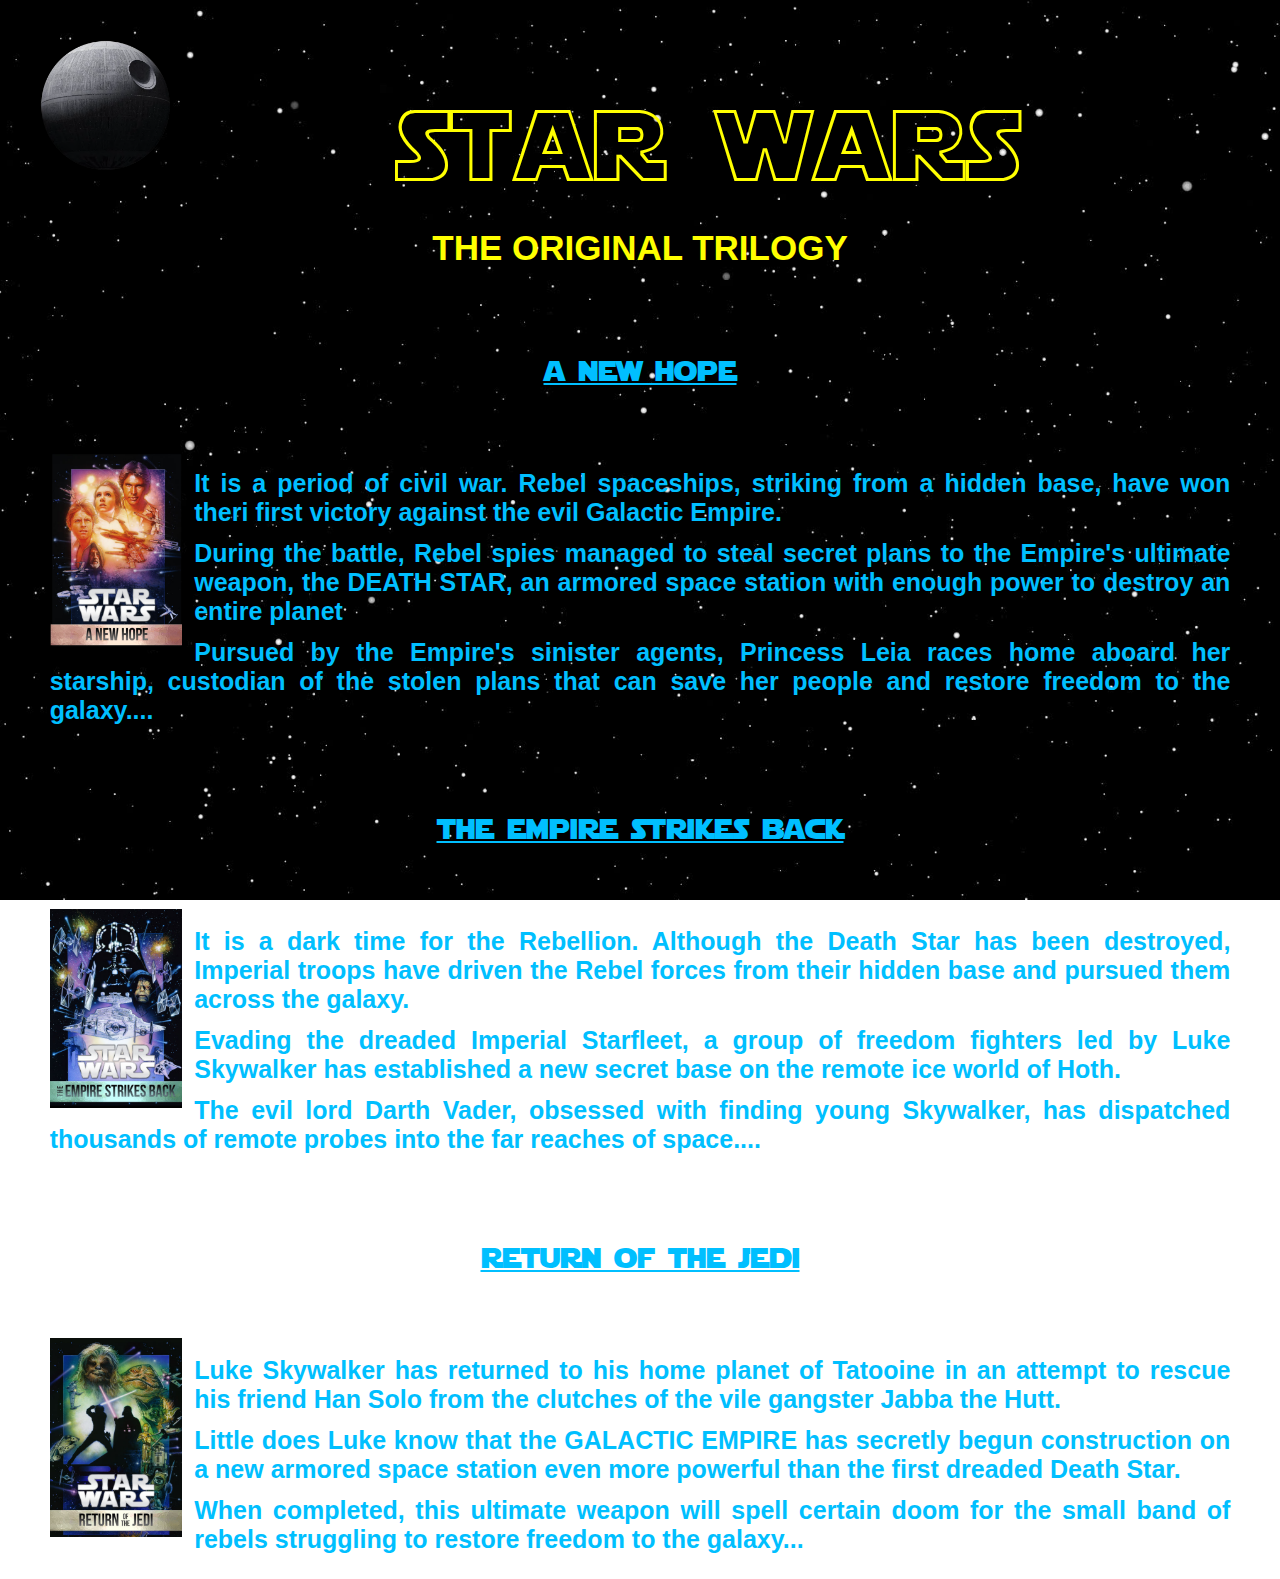
<file: index.html>
<!DOCTYPE html>
<html lang="en">
<head>
	<title>Star Wars: The Original Trilogy</title>
  <link rel="icon" type="image/png" href="Death_Star.png">
  <meta charset="utf-8">
  <meta name="viewport" content="width=device-width, initial-scale=1">
  <link rel="stylesheet" href="style.css">
</head>
<body>
    <a href="Prequel_Memes.html"><img src="Death_Star.png"></a>
     <div class="yellow-text">
      <h1>star wars</h1>
      <h2>THE ORIGINAL TRILOGY</h2> 
     </div>
    <div class="blue-text">
      <a href="A_New_Hope.html"><h3>a new hope</h3></a>
	  <img src="A_New_Hope.jpg">
      <p>It is a period of civil war. Rebel spaceships, striking from a hidden base, have won theri first victory against the evil Galactic Empire.</p>
      <p>During the battle, Rebel spies managed to steal secret plans to the Empire's ultimate weapon, the DEATH STAR, an armored space station with enough power to destroy an entire planet</p>
	  <p>Pursued by the Empire's sinister agents, Princess Leia races home aboard her starship, custodian of the stolen plans that can save her people and restore freedom to the galaxy....</p>
    </div>
<div class="blue-text">
      <a href="The_Empire_Strikes_Back.html"><h4>the empire strikes back</h4></a>
	  <img src="The_Empire_Strikes_Back.jpg">
      <p>It is a dark time for the Rebellion. Although the Death Star has been destroyed, Imperial troops have driven the Rebel forces from their hidden base and pursued them across the galaxy.</p>
      <p>Evading the dreaded Imperial Starfleet, a group of freedom fighters led by Luke Skywalker has established a new secret base on the remote ice world of Hoth.</p>
	  <p>The evil lord Darth Vader, obsessed with finding young Skywalker, has dispatched thousands of remote probes into the far reaches of space....</p>
    </div>
<div class="blue-text">
      <a href="Return_of_the_Jedi.html"><h5>return of the jedi</h5></a>
      <img src="Return_of_the_Jedi.jpg">      
      <p>Luke Skywalker has returned to his home planet of Tatooine in an attempt to rescue his friend Han Solo from the clutches of the vile gangster Jabba the Hutt.</p>
      <p>Little does Luke know that the GALACTIC EMPIRE has secretly begun construction on a new armored space station even more powerful than the first dreaded Death Star.</p>
	  <p>When completed, this ultimate weapon will spell certain doom for the small band of rebels struggling to restore freedom to the galaxy...</p>
    </div>
</body>
</html>
</file>
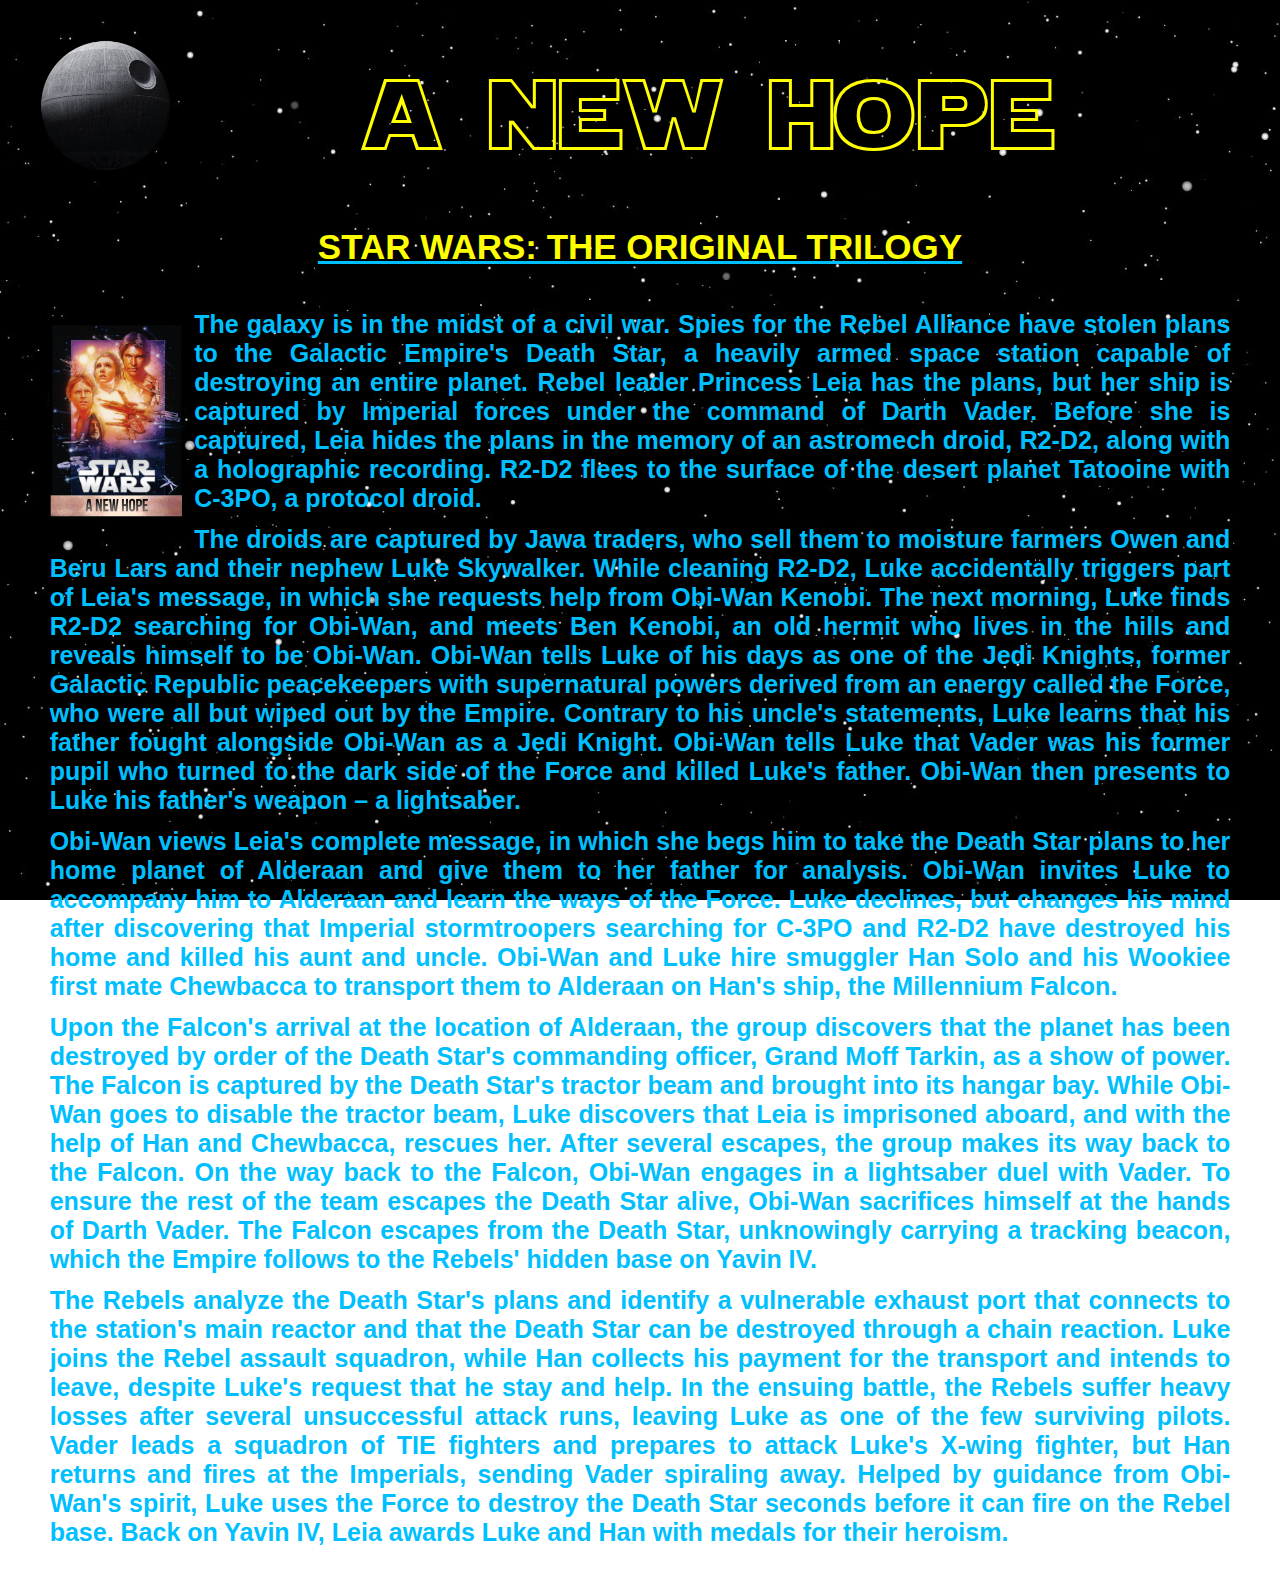
<file: A_New_Hope.html>
<!DOCTYPE html>
<html lang="en">
<head>
  <img src="Death_Star.png">
  <title>Star Wars: A New Hope</title>
  <link rel="icon" type="image/png" href="Death_Star.png">
  <meta charset="utf-8">
  <meta name="viewport" content="width=device-width, initial-scale=1">
  <link rel="stylesheet" href="style.css">
</head>
<body>

<div class="yellow-text">
  <h1>a new hope</h1>
  <a href="index.html"><h2>STAR WARS: THE ORIGINAL TRILOGY</h2></a>
    </div>
<div class="blue-text">
	  <img src="A_New_Hope.jpg">
      <p>The galaxy is in the midst of a civil war. Spies for the Rebel Alliance have stolen plans to the Galactic Empire's Death Star, a heavily armed space station capable of destroying an entire planet. Rebel leader Princess Leia has the plans, but her ship is captured by Imperial forces under the command of Darth Vader. Before she is captured, Leia hides the plans in the memory of an astromech droid, R2-D2, along with a holographic recording. R2-D2 flees to the surface of the desert planet Tatooine with C-3PO, a protocol droid.</p>
      <p>The droids are captured by Jawa traders, who sell them to moisture farmers Owen and Beru Lars and their nephew Luke Skywalker. While cleaning R2-D2, Luke accidentally triggers part of Leia's message, in which she requests help from Obi-Wan Kenobi. The next morning, Luke finds R2-D2 searching for Obi-Wan, and meets Ben Kenobi, an old hermit who lives in the hills and reveals himself to be Obi-Wan. Obi-Wan tells Luke of his days as one of the Jedi Knights, former Galactic Republic peacekeepers with supernatural powers derived from an energy called the Force, who were all but wiped out by the Empire. Contrary to his uncle's statements, Luke learns that his father fought alongside Obi-Wan as a Jedi Knight. Obi-Wan tells Luke that Vader was his former pupil who turned to the dark side of the Force and killed Luke's father. Obi-Wan then presents to Luke his father's weapon – a lightsaber.</p>
	  <p>Obi-Wan views Leia's complete message, in which she begs him to take the Death Star plans to her home planet of Alderaan and give them to her father for analysis. Obi-Wan invites Luke to accompany him to Alderaan and learn the ways of the Force. Luke declines, but changes his mind after discovering that Imperial stormtroopers searching for C-3PO and R2-D2 have destroyed his home and killed his aunt and uncle. Obi-Wan and Luke hire smuggler Han Solo and his Wookiee first mate Chewbacca to transport them to Alderaan on Han's ship, the Millennium Falcon.</p>
	  <p>Upon the Falcon's arrival at the location of Alderaan, the group discovers that the planet has been destroyed by order of the Death Star's commanding officer, Grand Moff Tarkin, as a show of power. The Falcon is captured by the Death Star's tractor beam and brought into its hangar bay. While Obi-Wan goes to disable the tractor beam, Luke discovers that Leia is imprisoned aboard, and with the help of Han and Chewbacca, rescues her. After several escapes, the group makes its way back to the Falcon. On the way back to the Falcon, Obi-Wan engages in a lightsaber duel with Vader. To ensure the rest of the team escapes the Death Star alive, Obi-Wan sacrifices himself at the hands of Darth Vader. The Falcon escapes from the Death Star, unknowingly carrying a tracking beacon, which the Empire follows to the Rebels' hidden base on Yavin IV.</p>
	  <p>The Rebels analyze the Death Star's plans and identify a vulnerable exhaust port that connects to the station's main reactor and that the Death Star can be destroyed through a chain reaction. Luke joins the Rebel assault squadron, while Han collects his payment for the transport and intends to leave, despite Luke's request that he stay and help. In the ensuing battle, the Rebels suffer heavy losses after several unsuccessful attack runs, leaving Luke as one of the few surviving pilots. Vader leads a squadron of TIE fighters and prepares to attack Luke's X-wing fighter, but Han returns and fires at the Imperials, sending Vader spiraling away. Helped by guidance from Obi-Wan's spirit, Luke uses the Force to destroy the Death Star seconds before it can fire on the Rebel base. Back on Yavin IV, Leia awards Luke and Han with medals for their heroism.</p>
    </div>
</div>

</body>
</html>
</file>
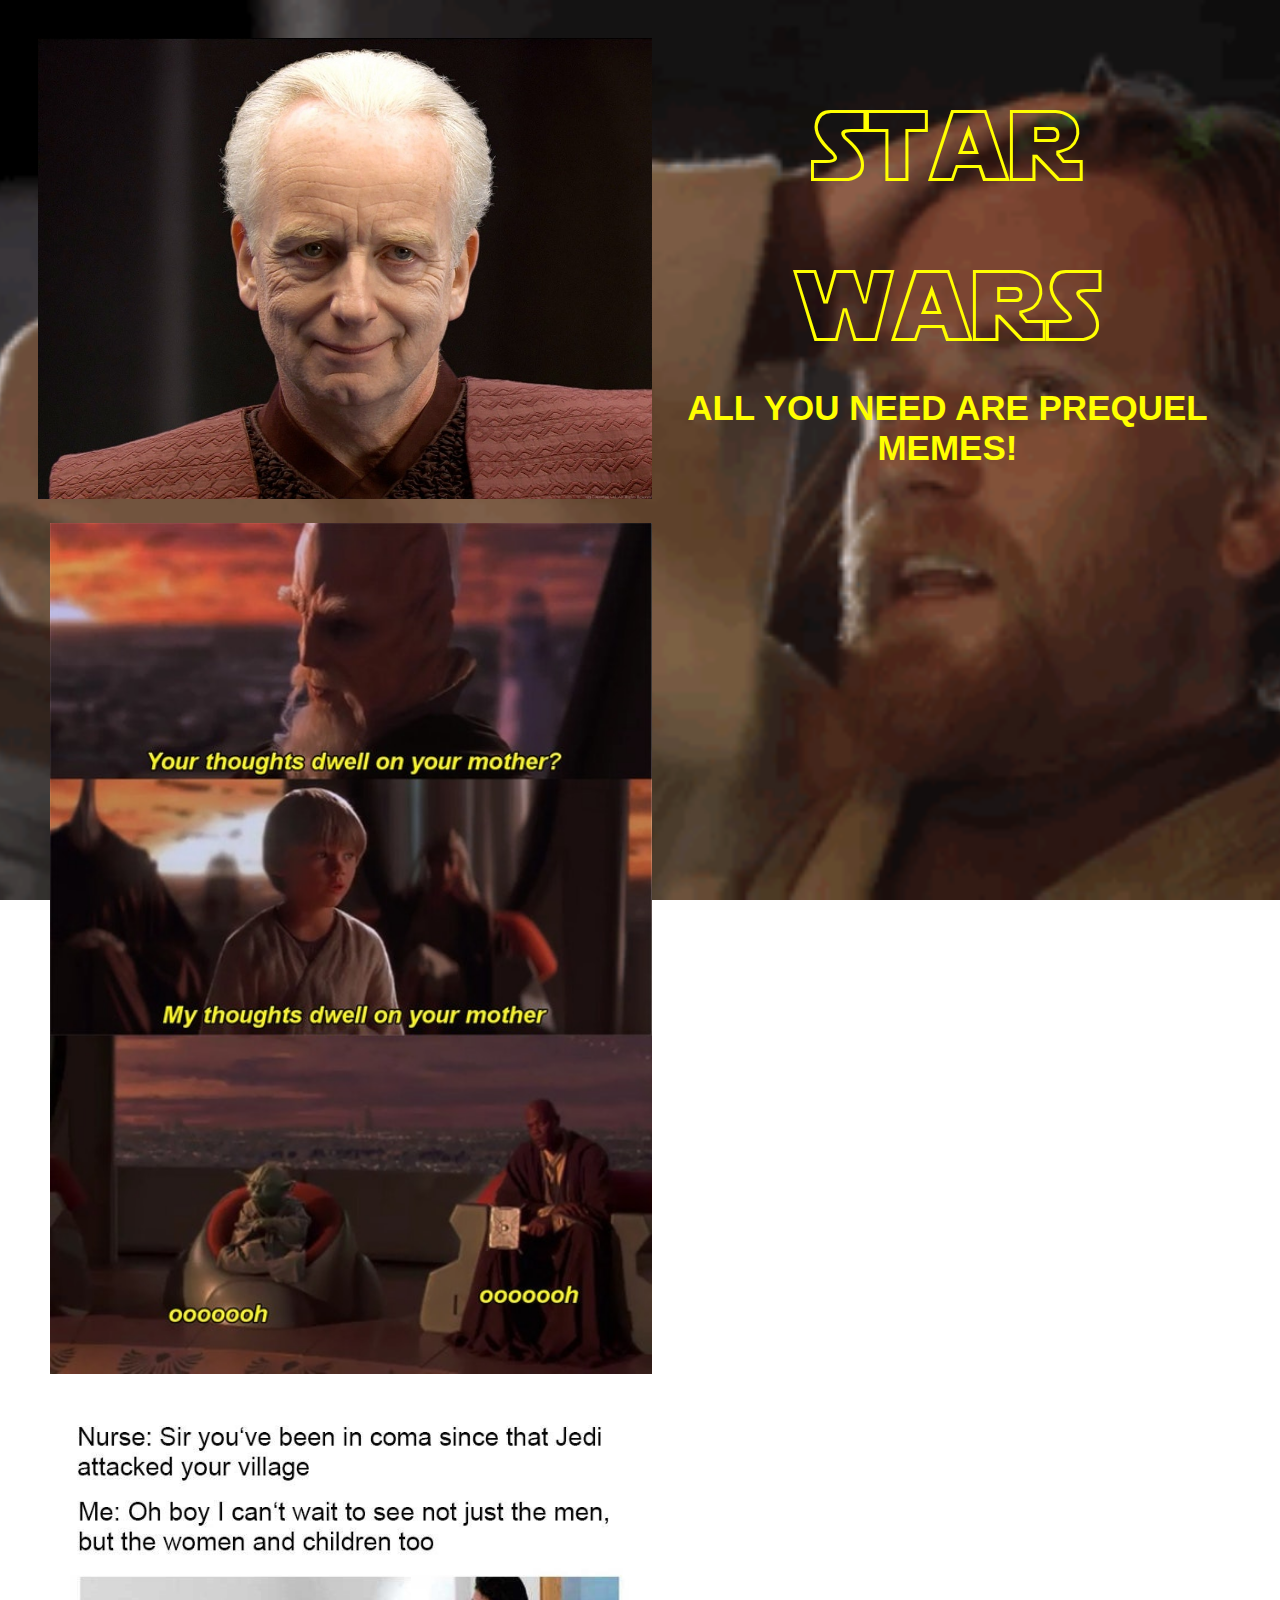
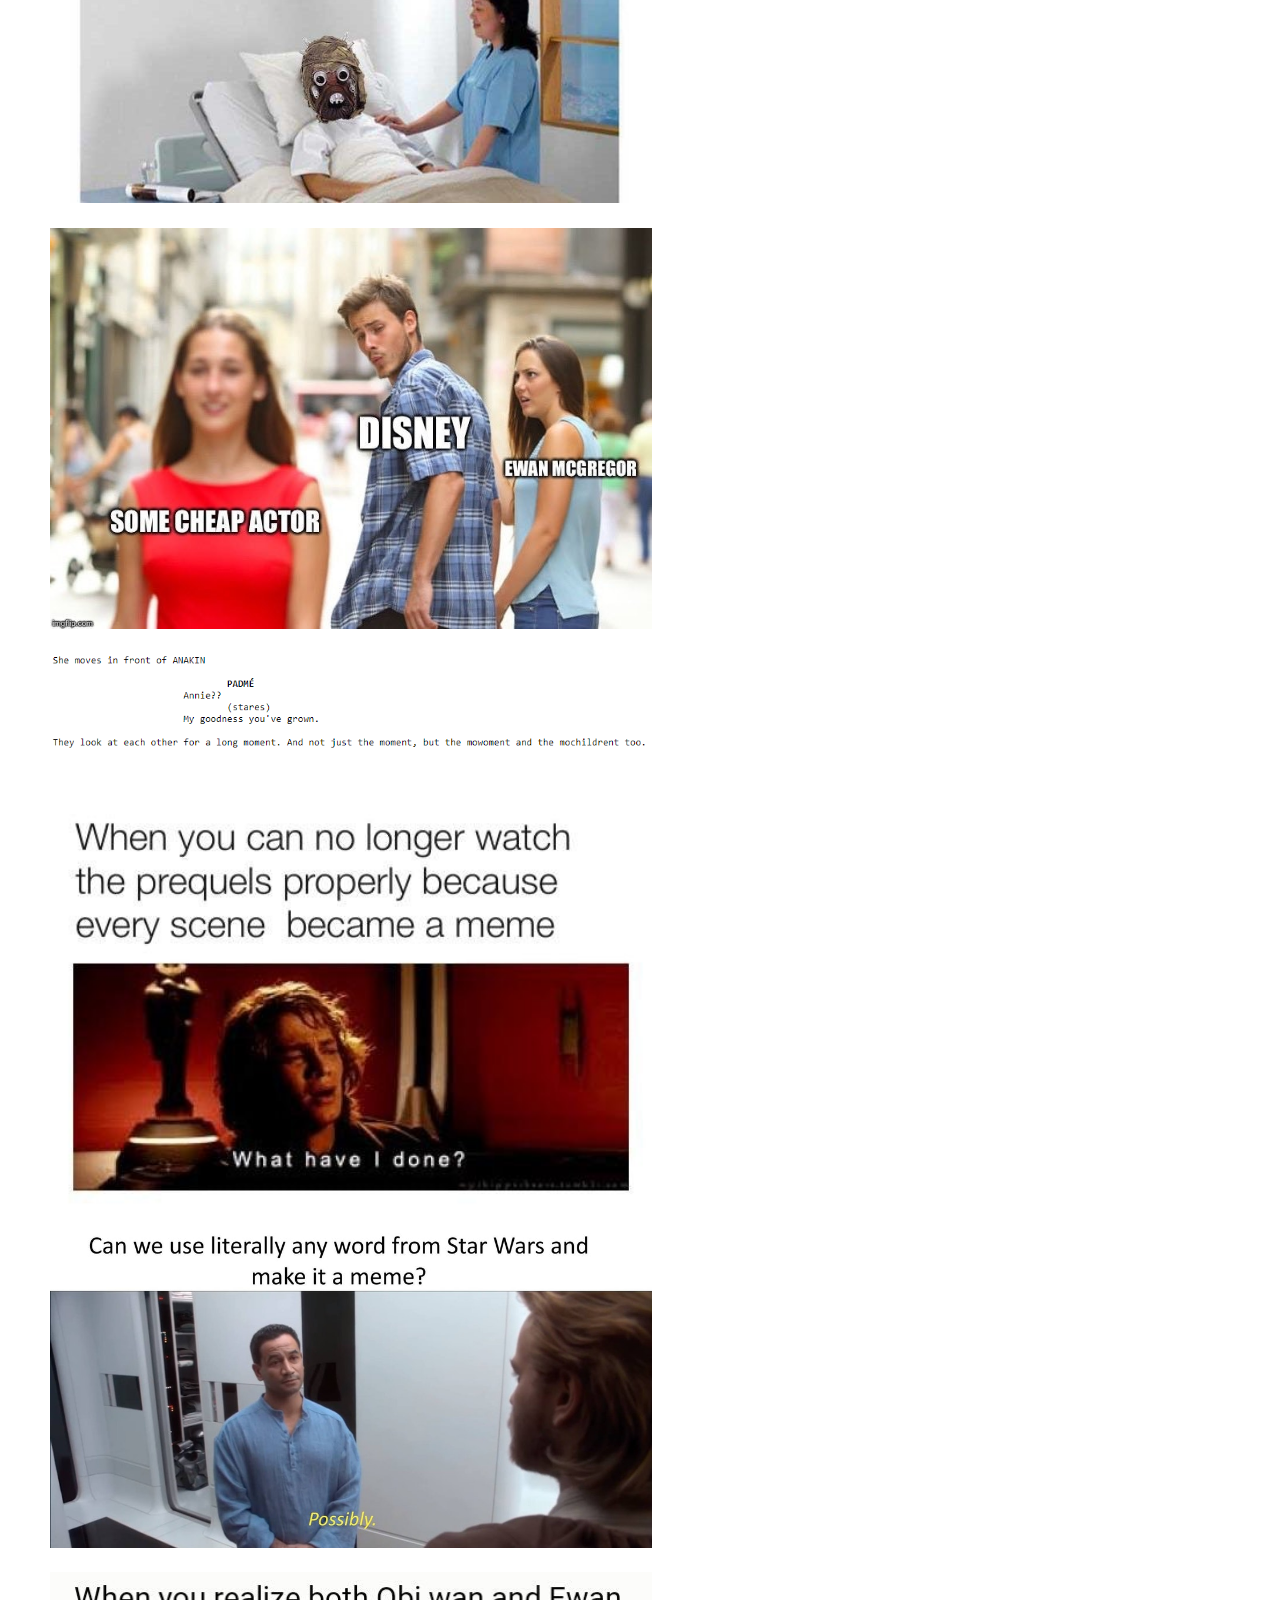
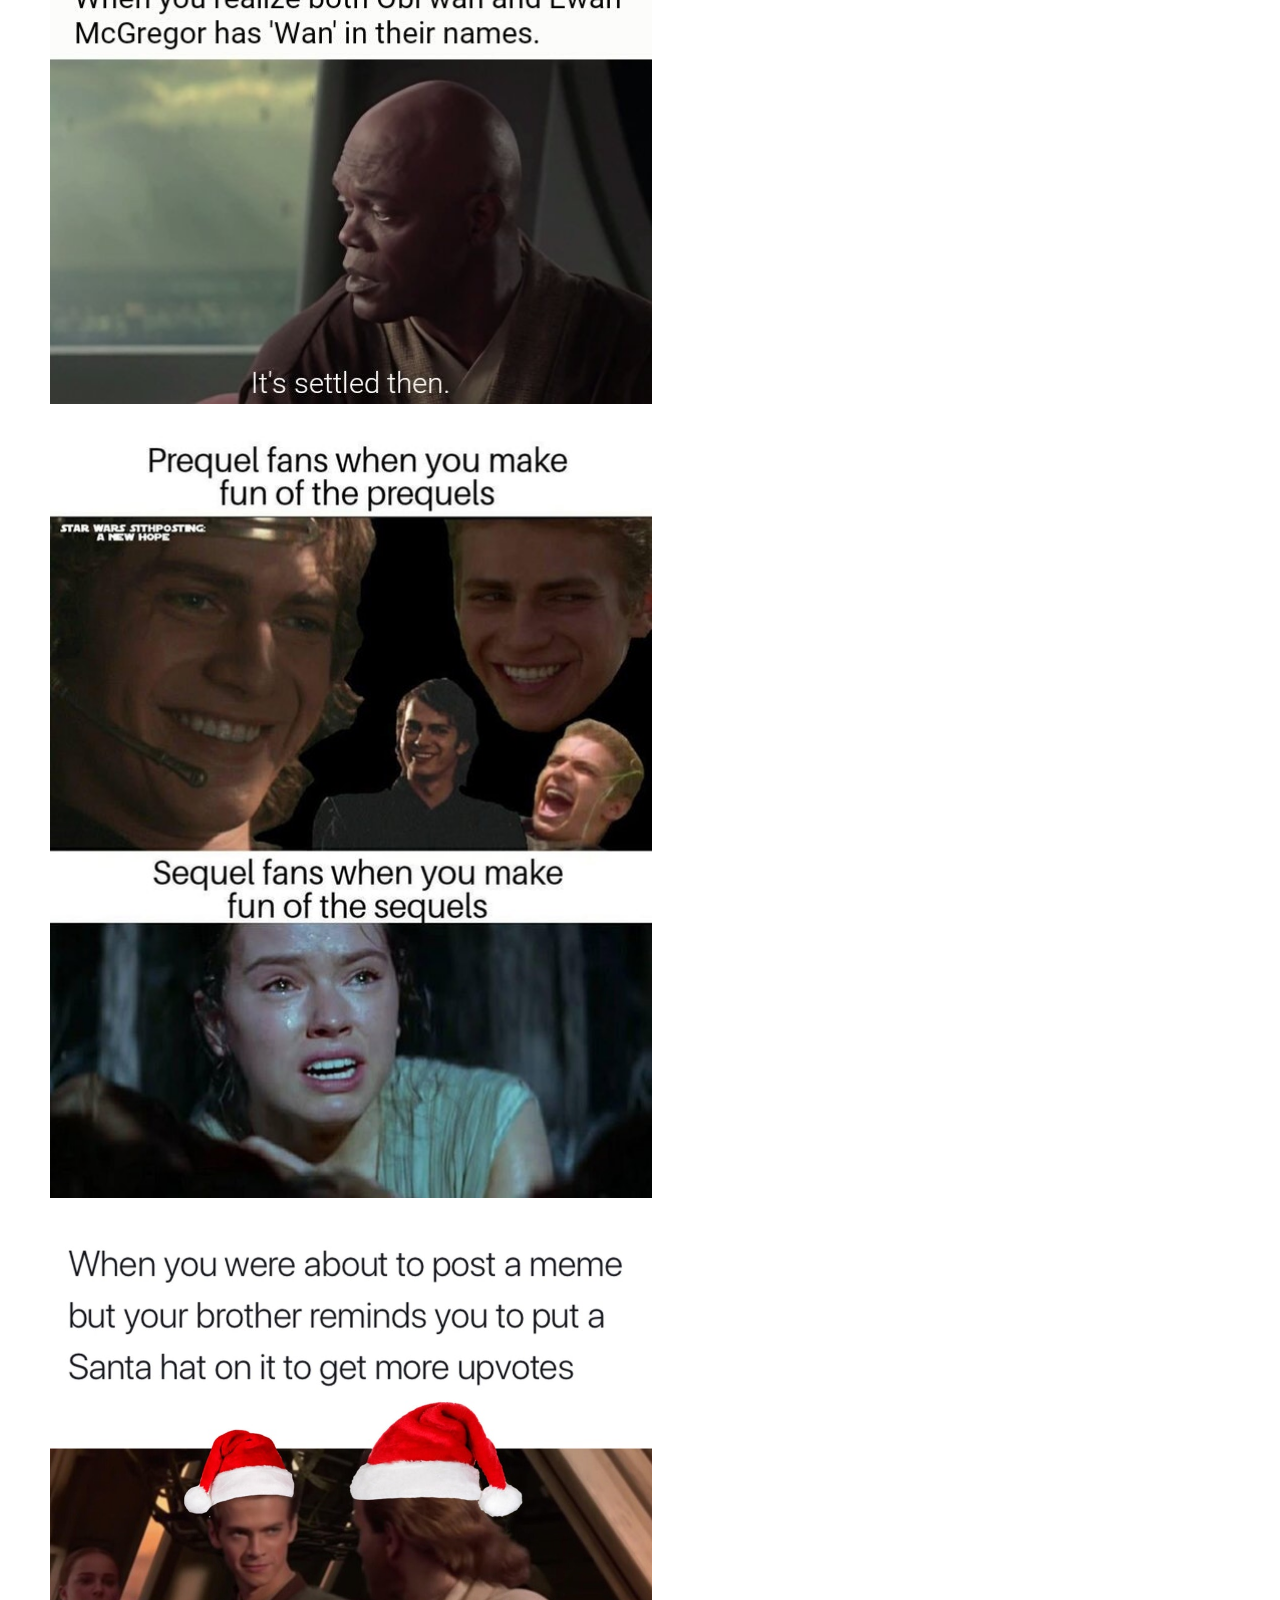
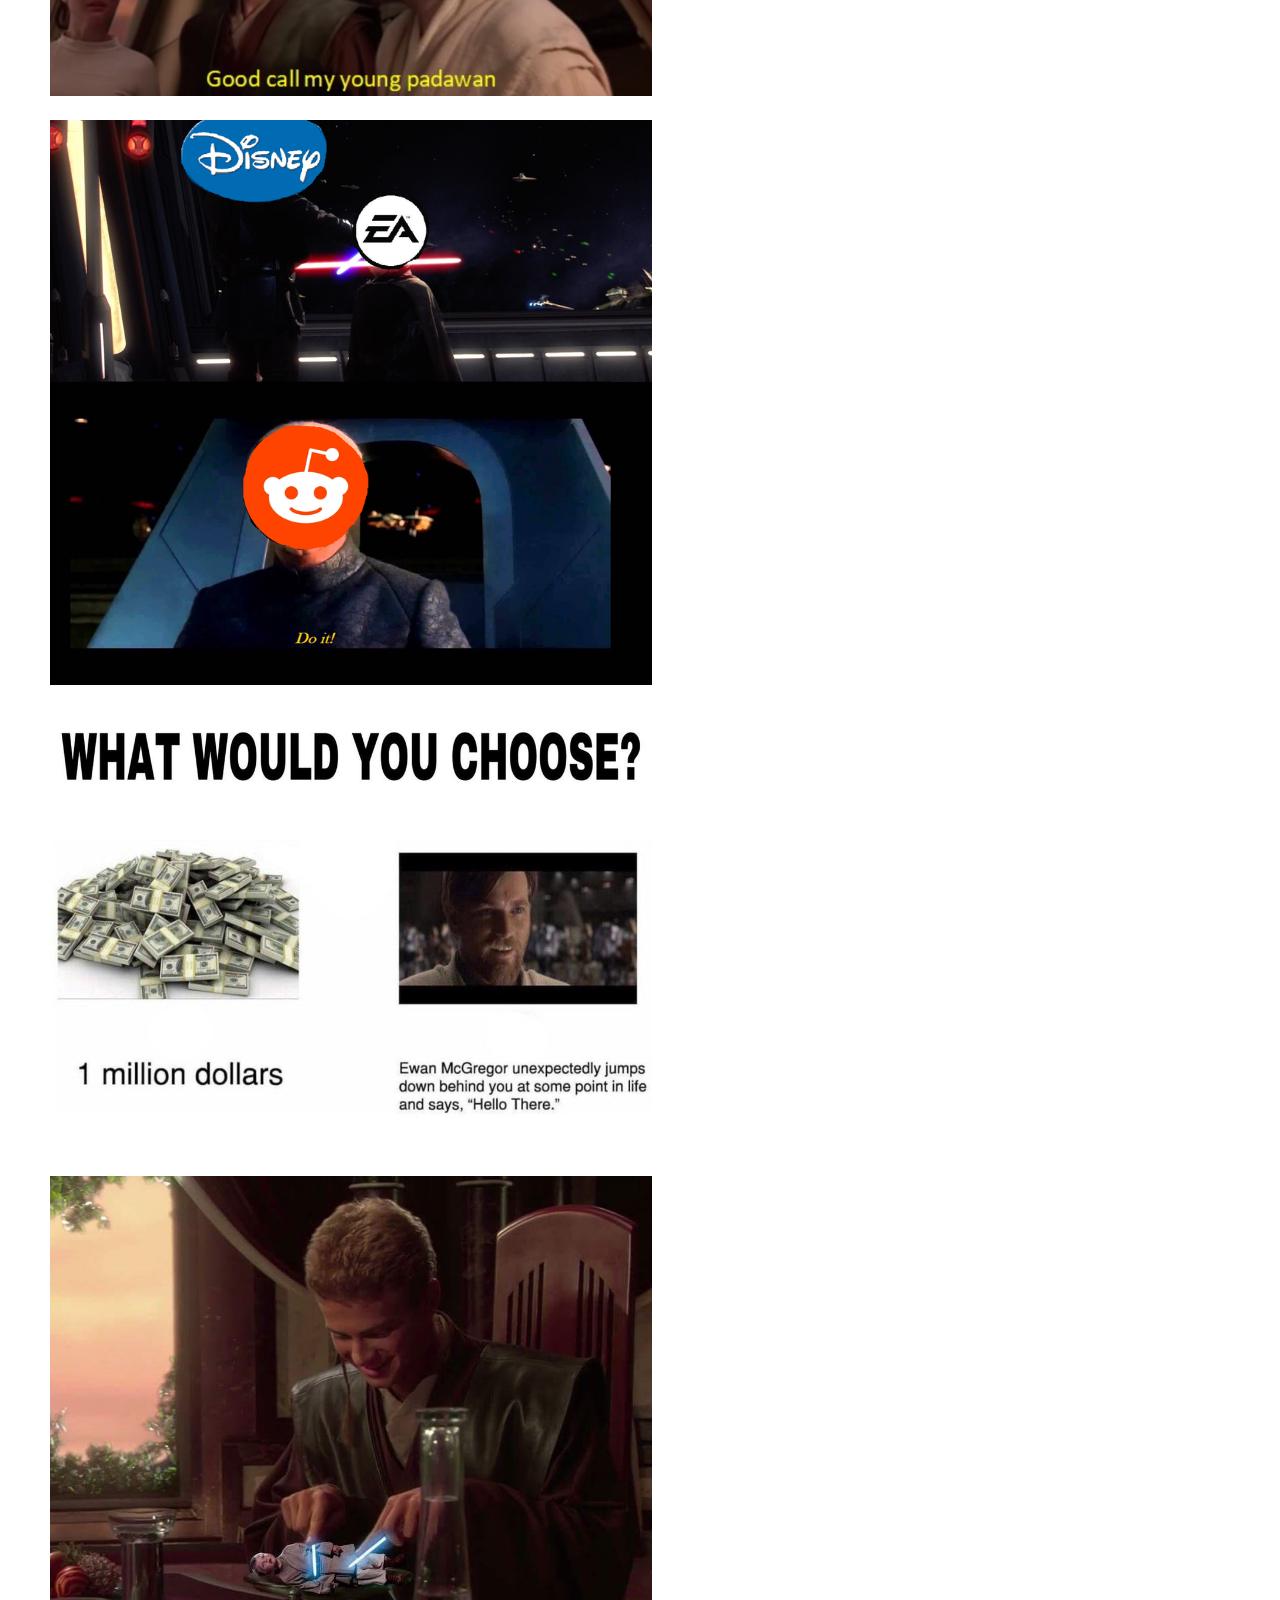
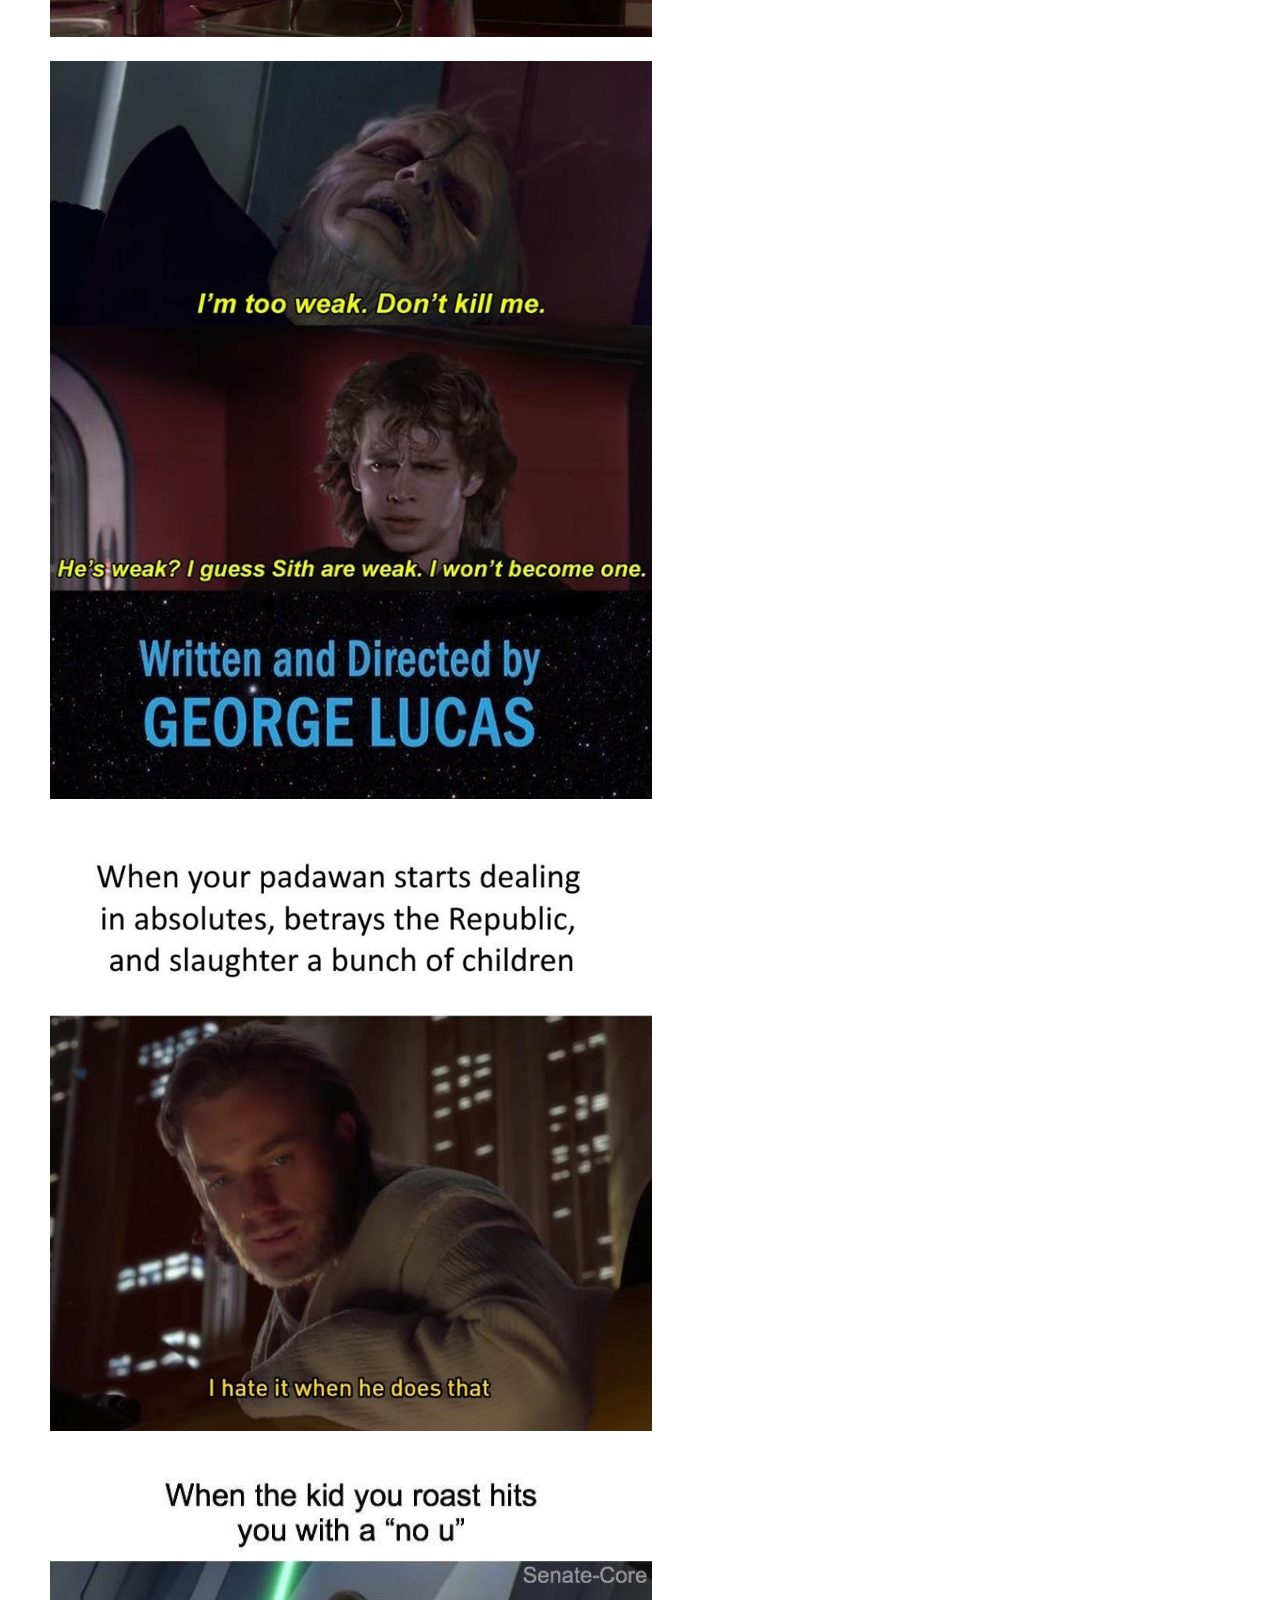
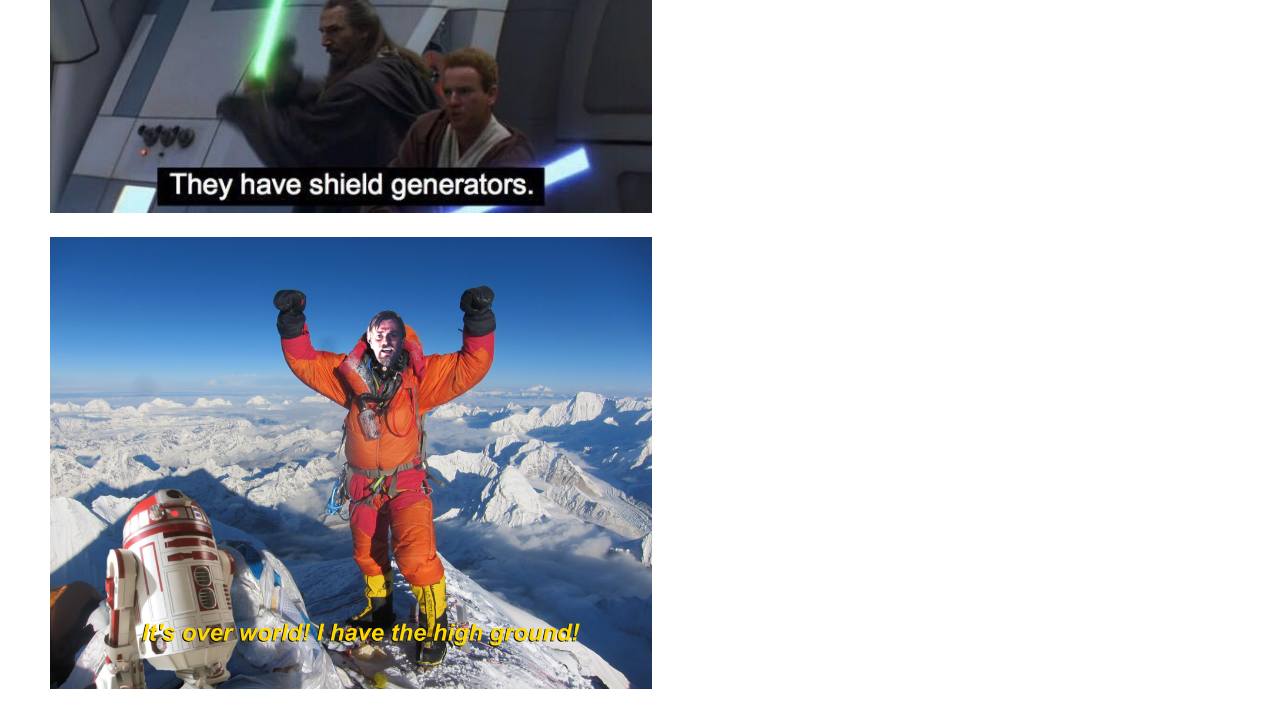
<file: Prequel_Memes.html>
<!DOCTYPE html>
<html lang="en">
<head>
    <a href="index.html"><img src="Senate.jpg"></a>
	<title>Star Wars: Prequel Memes</title>
  <link rel="icon" type="image/png" href="Senate.jpg">
  <meta charset="utf-8">
  <meta name="viewport" content="width=device-width, initial-scale=1">
  <link rel="stylesheet" href="style2.css">
</head>
<body>
     <div class="yellow-text">
      <h1>star wars</h1>
      <h2>ALL YOU NEED ARE PREQUEL MEMES!</h2> 
     </div>
	  <div>
	  <img src="Prequel_Meme1.jpg">
	  <img src="Prequel_Meme2.jpg">
      <img src="Prequel_Meme3.jpg">      
      <img src="Prequel_Meme4.png">      
      <img src="Prequel_Meme5.jpg">      
      <img src="Prequel_Meme6.jpg">
	  <img src="Prequel_Meme7.jpg">
	  <img src="Prequel_Meme8.jpg">
      <img src="Prequel_Meme9.jpg">      
      <img src="Prequel_Meme10.png">      
      <img src="Prequel_Meme11.jpg">      
      <img src="Prequel_Meme12.jpg">
      <img src="Prequel_Meme13.jpg">      
      <img src="Prequel_Meme14.jpg">	
      <img src="Prequel_Meme15.jpg">
      <img src="Prequel_Meme16.png">	  
      </div>
</body>
</html>
</file>
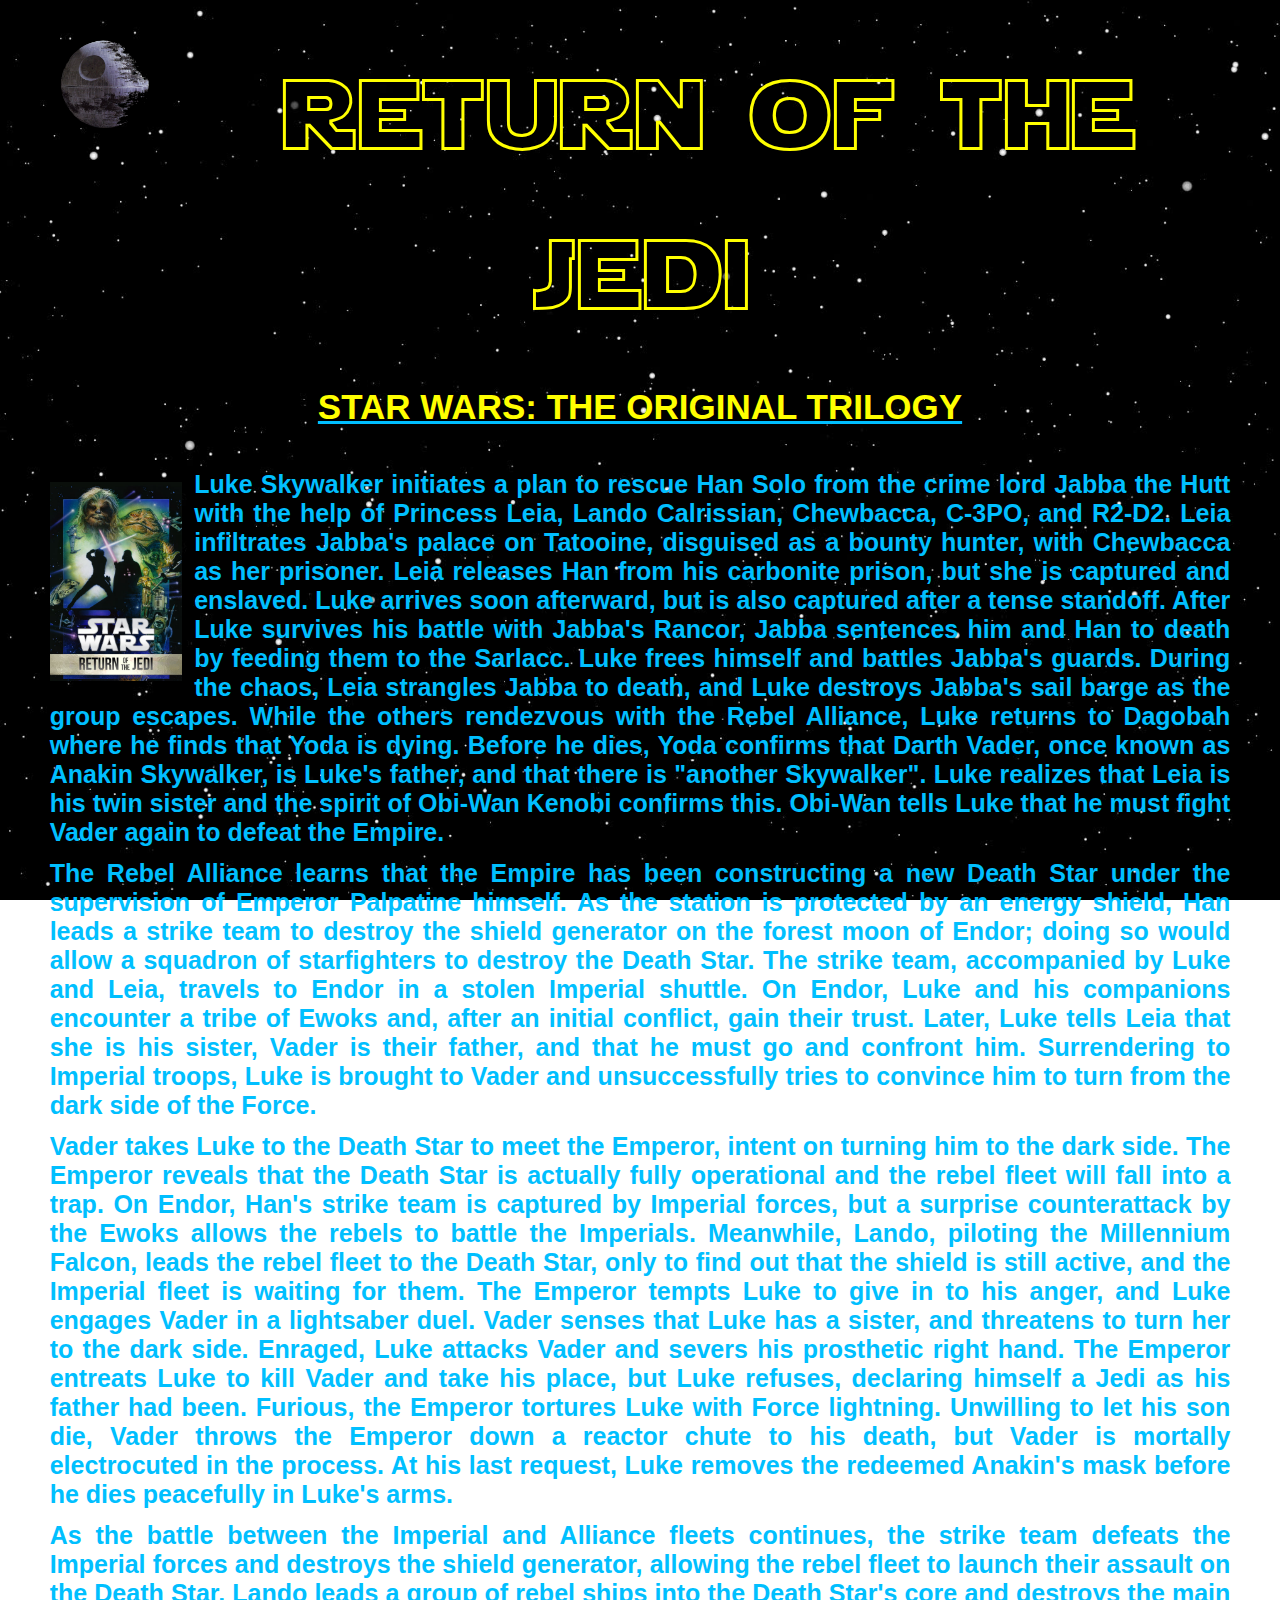
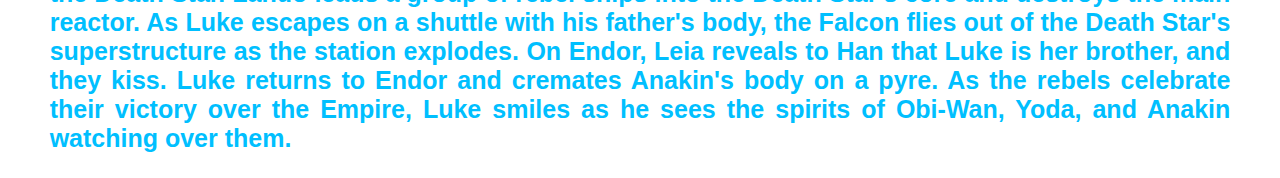
<file: Return_of_the_Jedi.html>
<!DOCTYPE html>
<html lang="en">
<head>
  <img src="Death_Star_II.png">
  <title>Star Wars: Return of the Jedi</title>
  <link rel="icon" type="image/png" href="Death_Star.png">
  <meta charset="utf-8">
  <meta name="viewport" content="width=device-width, initial-scale=1">
  <link rel="stylesheet" href="style.css">
</head>
<body>

<div class="yellow-text">
  <h1>return of the jedi</h1>
  <a href="index.html"><h2>STAR WARS: THE ORIGINAL TRILOGY</h2></a>
    </div>
<div class="blue-text">
      <img src="Return_of_the_Jedi.jpg">      
      <p>Luke Skywalker initiates a plan to rescue Han Solo from the crime lord Jabba the Hutt with the help of Princess Leia, Lando Calrissian, Chewbacca, C-3PO, and R2-D2. Leia infiltrates Jabba's palace on Tatooine, disguised as a bounty hunter, with Chewbacca as her prisoner. Leia releases Han from his carbonite prison, but she is captured and enslaved. Luke arrives soon afterward, but is also captured after a tense standoff. After Luke survives his battle with Jabba's Rancor, Jabba sentences him and Han to death by feeding them to the Sarlacc. Luke frees himself and battles Jabba's guards. During the chaos, Leia strangles Jabba to death, and Luke destroys Jabba's sail barge as the group escapes. While the others rendezvous with the Rebel Alliance, Luke returns to Dagobah where he finds that Yoda is dying. Before he dies, Yoda confirms that Darth Vader, once known as Anakin Skywalker, is Luke's father, and that there is "another Skywalker". Luke realizes that Leia is his twin sister and the spirit of Obi-Wan Kenobi confirms this. Obi-Wan tells Luke that he must fight Vader again to defeat the Empire.</p>
      <p>The Rebel Alliance learns that the Empire has been constructing a new Death Star under the supervision of Emperor Palpatine himself. As the station is protected by an energy shield, Han leads a strike team to destroy the shield generator on the forest moon of Endor; doing so would allow a squadron of starfighters to destroy the Death Star. The strike team, accompanied by Luke and Leia, travels to Endor in a stolen Imperial shuttle. On Endor, Luke and his companions encounter a tribe of Ewoks and, after an initial conflict, gain their trust. Later, Luke tells Leia that she is his sister, Vader is their father, and that he must go and confront him. Surrendering to Imperial troops, Luke is brought to Vader and unsuccessfully tries to convince him to turn from the dark side of the Force.</p>
	  <p>Vader takes Luke to the Death Star to meet the Emperor, intent on turning him to the dark side. The Emperor reveals that the Death Star is actually fully operational and the rebel fleet will fall into a trap. On Endor, Han's strike team is captured by Imperial forces, but a surprise counterattack by the Ewoks allows the rebels to battle the Imperials. Meanwhile, Lando, piloting the Millennium Falcon, leads the rebel fleet to the Death Star, only to find out that the shield is still active, and the Imperial fleet is waiting for them. The Emperor tempts Luke to give in to his anger, and Luke engages Vader in a lightsaber duel. Vader senses that Luke has a sister, and threatens to turn her to the dark side. Enraged, Luke attacks Vader and severs his prosthetic right hand. The Emperor entreats Luke to kill Vader and take his place, but Luke refuses, declaring himself a Jedi as his father had been. Furious, the Emperor tortures Luke with Force lightning. Unwilling to let his son die, Vader throws the Emperor down a reactor chute to his death, but Vader is mortally electrocuted in the process. At his last request, Luke removes the redeemed Anakin's mask before he dies peacefully in Luke's arms.</p>
	  <p>As the battle between the Imperial and Alliance fleets continues, the strike team defeats the Imperial forces and destroys the shield generator, allowing the rebel fleet to launch their assault on the Death Star. Lando leads a group of rebel ships into the Death Star's core and destroys the main reactor. As Luke escapes on a shuttle with his father's body, the Falcon flies out of the Death Star's superstructure as the station explodes. On Endor, Leia reveals to Han that Luke is her brother, and they kiss. Luke returns to Endor and cremates Anakin's body on a pyre. As the rebels celebrate their victory over the Empire, Luke smiles as he sees the spirits of Obi-Wan, Yoda, and Anakin watching over them.</p>

</div>

</body>
</html>
</file>
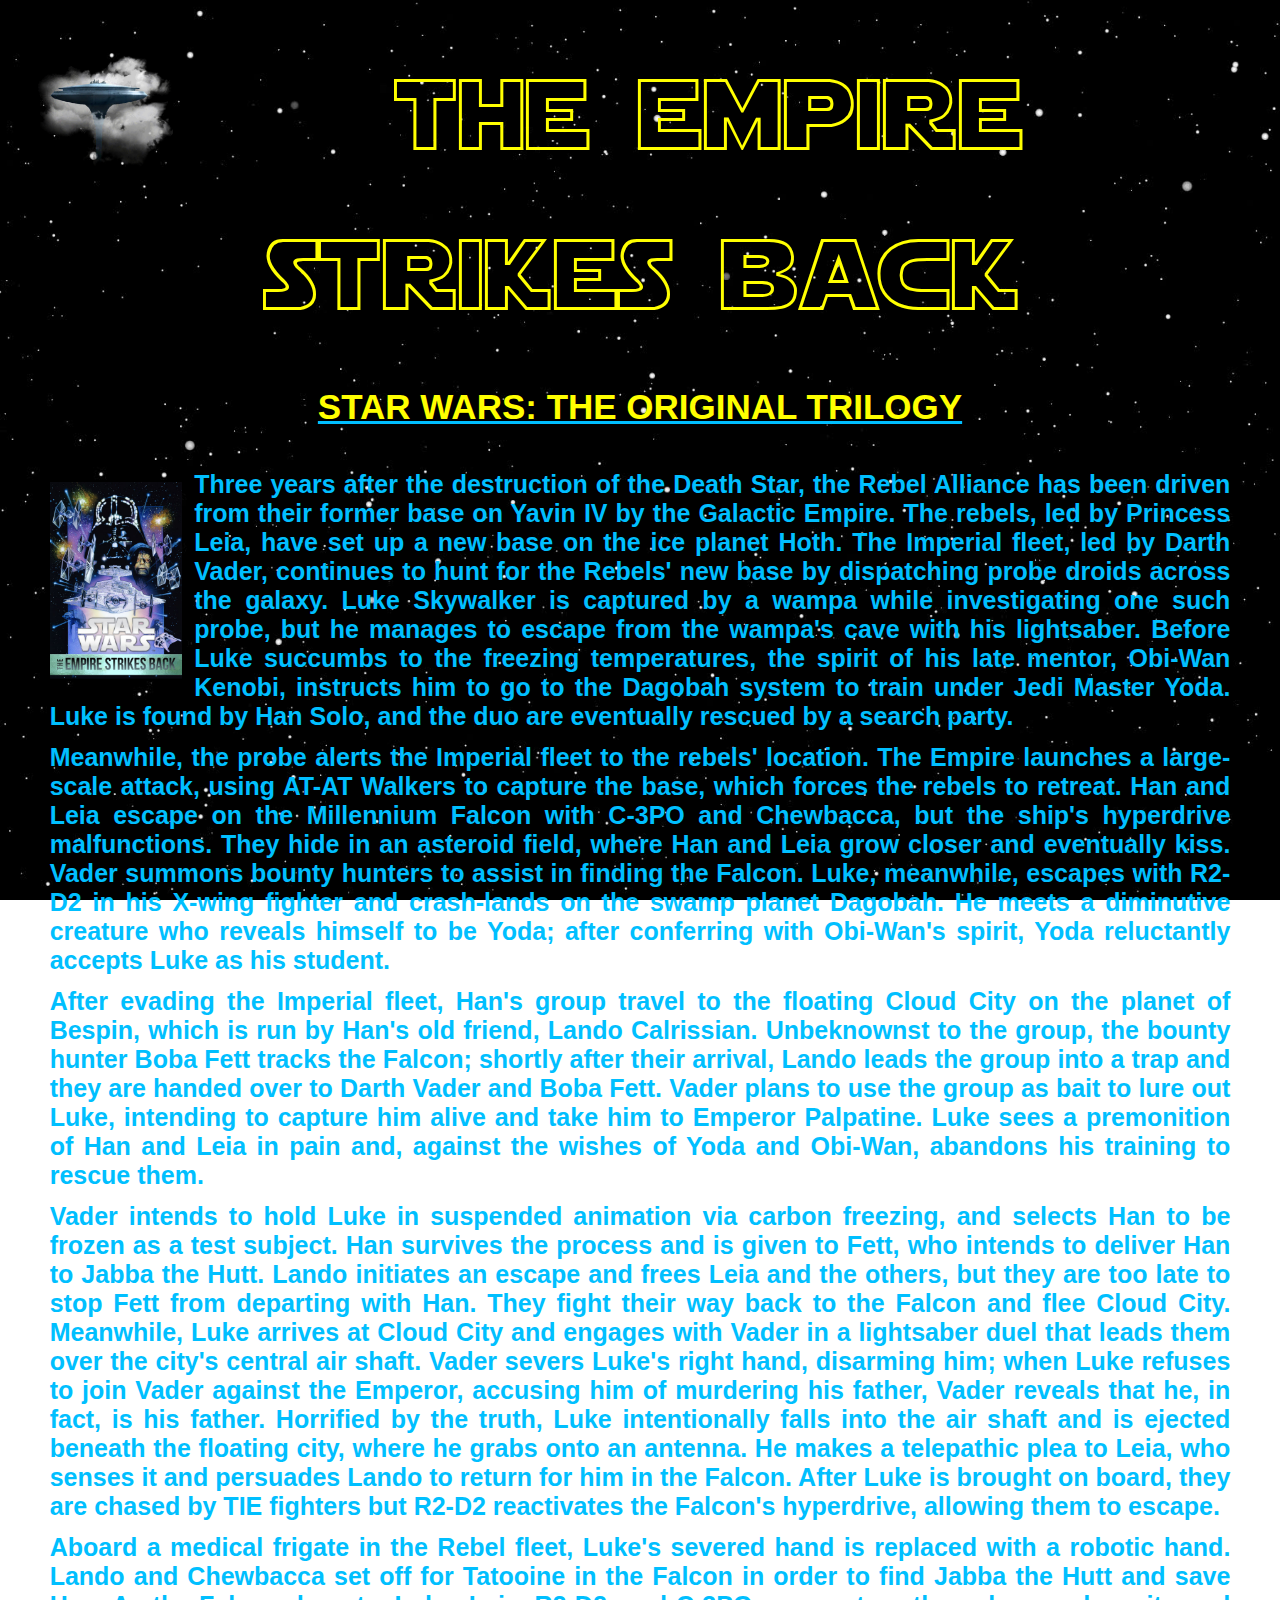
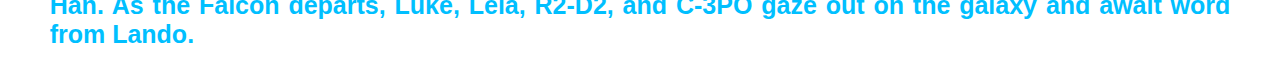
<file: The_Empire_Strikes_Back.html>
<!DOCTYPE html>
<html lang="en">
<head>
  <img src="Cloud_City.png">
  <title>Star Wars: The Empire Strikes Back</title>
  <link rel="icon" type="image/png" href="Death_Star.png">
  <meta charset="utf-8">
  <meta name="viewport" content="width=device-width, initial-scale=1">
  <link rel="stylesheet" href="style.css">
</head>
<body>

<div class="yellow-text">
  <h1>the empire strikes back</h1>
  <a href="index.html"><h2>STAR WARS: THE ORIGINAL TRILOGY</h2></a>
    </div>

<div class="blue-text">
	  <img src="The_Empire_Strikes_Back.jpg">
      <p>Three years after the destruction of the Death Star, the Rebel Alliance has been driven from their former base on Yavin IV by the Galactic Empire. The rebels, led by Princess Leia, have set up a new base on the ice planet Hoth. The Imperial fleet, led by Darth Vader, continues to hunt for the Rebels' new base by dispatching probe droids across the galaxy. Luke Skywalker is captured by a wampa while investigating one such probe, but he manages to escape from the wampa's cave with his lightsaber. Before Luke succumbs to the freezing temperatures, the spirit of his late mentor, Obi-Wan Kenobi, instructs him to go to the Dagobah system to train under Jedi Master Yoda. Luke is found by Han Solo, and the duo are eventually rescued by a search party.</p>
      <p>Meanwhile, the probe alerts the Imperial fleet to the rebels' location. The Empire launches a large-scale attack, using AT-AT Walkers to capture the base, which forces the rebels to retreat. Han and Leia escape on the Millennium Falcon with C-3PO and Chewbacca, but the ship's hyperdrive malfunctions. They hide in an asteroid field, where Han and Leia grow closer and eventually kiss. Vader summons bounty hunters to assist in finding the Falcon. Luke, meanwhile, escapes with R2-D2 in his X-wing fighter and crash-lands on the swamp planet Dagobah. He meets a diminutive creature who reveals himself to be Yoda; after conferring with Obi-Wan's spirit, Yoda reluctantly accepts Luke as his student.</p>
	  <p>After evading the Imperial fleet, Han's group travel to the floating Cloud City on the planet of Bespin, which is run by Han's old friend, Lando Calrissian. Unbeknownst to the group, the bounty hunter Boba Fett tracks the Falcon; shortly after their arrival, Lando leads the group into a trap and they are handed over to Darth Vader and Boba Fett. Vader plans to use the group as bait to lure out Luke, intending to capture him alive and take him to Emperor Palpatine. Luke sees a premonition of Han and Leia in pain and, against the wishes of Yoda and Obi-Wan, abandons his training to rescue them.</p>
	  <p>Vader intends to hold Luke in suspended animation via carbon freezing, and selects Han to be frozen as a test subject. Han survives the process and is given to Fett, who intends to deliver Han to Jabba the Hutt. Lando initiates an escape and frees Leia and the others, but they are too late to stop Fett from departing with Han. They fight their way back to the Falcon and flee Cloud City. Meanwhile, Luke arrives at Cloud City and engages with Vader in a lightsaber duel that leads them over the city's central air shaft. Vader severs Luke's right hand, disarming him; when Luke refuses to join Vader against the Emperor, accusing him of murdering his father, Vader reveals that he, in fact, is his father. Horrified by the truth, Luke intentionally falls into the air shaft and is ejected beneath the floating city, where he grabs onto an antenna. He makes a telepathic plea to Leia, who senses it and persuades Lando to return for him in the Falcon. After Luke is brought on board, they are chased by TIE fighters but R2-D2 reactivates the Falcon's hyperdrive, allowing them to escape.</p>
	  <p>Aboard a medical frigate in the Rebel fleet, Luke's severed hand is replaced with a robotic hand. Lando and Chewbacca set off for Tatooine in the Falcon in order to find Jabba the Hutt and save Han. As the Falcon departs, Luke, Leia, R2-D2, and C-3PO gaze out on the galaxy and await word from Lando.</p>
    </div>
</div>

</body>
</html>
</file>
<file: style.css>
* {
	padding: 0;
	margin: 1%;
	font-family: Arial, sans-serif;
	font-weight: normal;
	font-style: normal;
}

header img {
  width: 12%;  
  height: 12%;  
  background: #660066;
  position:absolute;
  left:0;
  top:0;
 }
 
 body {
	background-image: url('Space.jpeg');
	background-position: center;
    background-repeat: no-repeat;
    background-size: cover;
	background-attachment: fixed;
	height: 100%;
}

h1 {
	font-family: 'Starjhol', Arial, sans-serif;
	font-weight: normal;
	font-style: normal;
	text-align: center;
	font-size: 100px;
}

h2 {
	text-align: center;
	font-size: 35px;
	font-weight: bold;
	color: #FFFF00;
}

h3 {
	font-family: 'Starjedi', Arial, sans-serif;
    font-weight: normal;
    font-style: normal;
	text-align: center;
	font-size: 175%;
    margin-top: 4%;
    margin-bottom: 4%;
}

h4 {
	font-family: 'Starjedi', Arial, sans-serif;
    font-weight: normal;
    font-style: normal;
	text-align: center;
	font-size: 175%;
    margin-top: 4%;
    margin-bottom: 4%;
}

h5 {
	font-family: 'Starjedi', Arial, sans-serif;
    font-weight: normal;
    font-style: normal;
	text-align: center;
	font-size: 175%;
    margin-top: 4%;
    margin-bottom: 4%;
}

p {
	font-weight: bold;
	text-align: justify;
	text-justify: inter-word;
	font-size: 25px;
}

a {
	color: #00BFFF
}

img {
  width: 11%;    
  float: left;
 }

.blue-text {
	color: #00BFFF
}

.yellow-text {
	color: #FFFF00
}

@font-face {
	font-family: "Starjhol";
	src: url("Starjhol.ttf") format("TrueType");
}

@font-face {
	font-family: "Starjedi";
	src: url("Starjedi.ttf") format("TrueType");
}
</file>
<file: style2.css>
* {
	padding: 0;
	margin: 1%;
	font-family: Arial, sans-serif;
	font-weight: normal;
	font-style: normal;
}

header img {
  width: 12%;  
  height: 12%;  
  background: #660066;
  position:absolute;
  left:0;
  top:0;
 }
 
 body {
	background-image: url('Happy_Landing.gif');
	background-position: center;
    background-repeat: no-repeat;
    background-size: cover;
	background-attachment: fixed;
	height: 100%;
}

h1 {
	font-family: 'Starjhol', Arial, sans-serif;
	font-weight: normal;
	font-style: normal;
	text-align: center;
	font-size: 100px;
}

h2 {
	text-align: center;
	font-size: 35px;
	font-weight: bold;
	color: #FFFF00;
}


img {
  width: 50%;    
  float: left;
 }

.blue-text {
	color: #00BFFF
}

.yellow-text {
	color: #FFFF00
}

@font-face {
	font-family: "Starjhol";
	src: url("Starjhol.ttf") format("TrueType");
}

@font-face {
	font-family: "Starjedi";
	src: url("Starjedi.ttf") format("TrueType");
}
</file>
